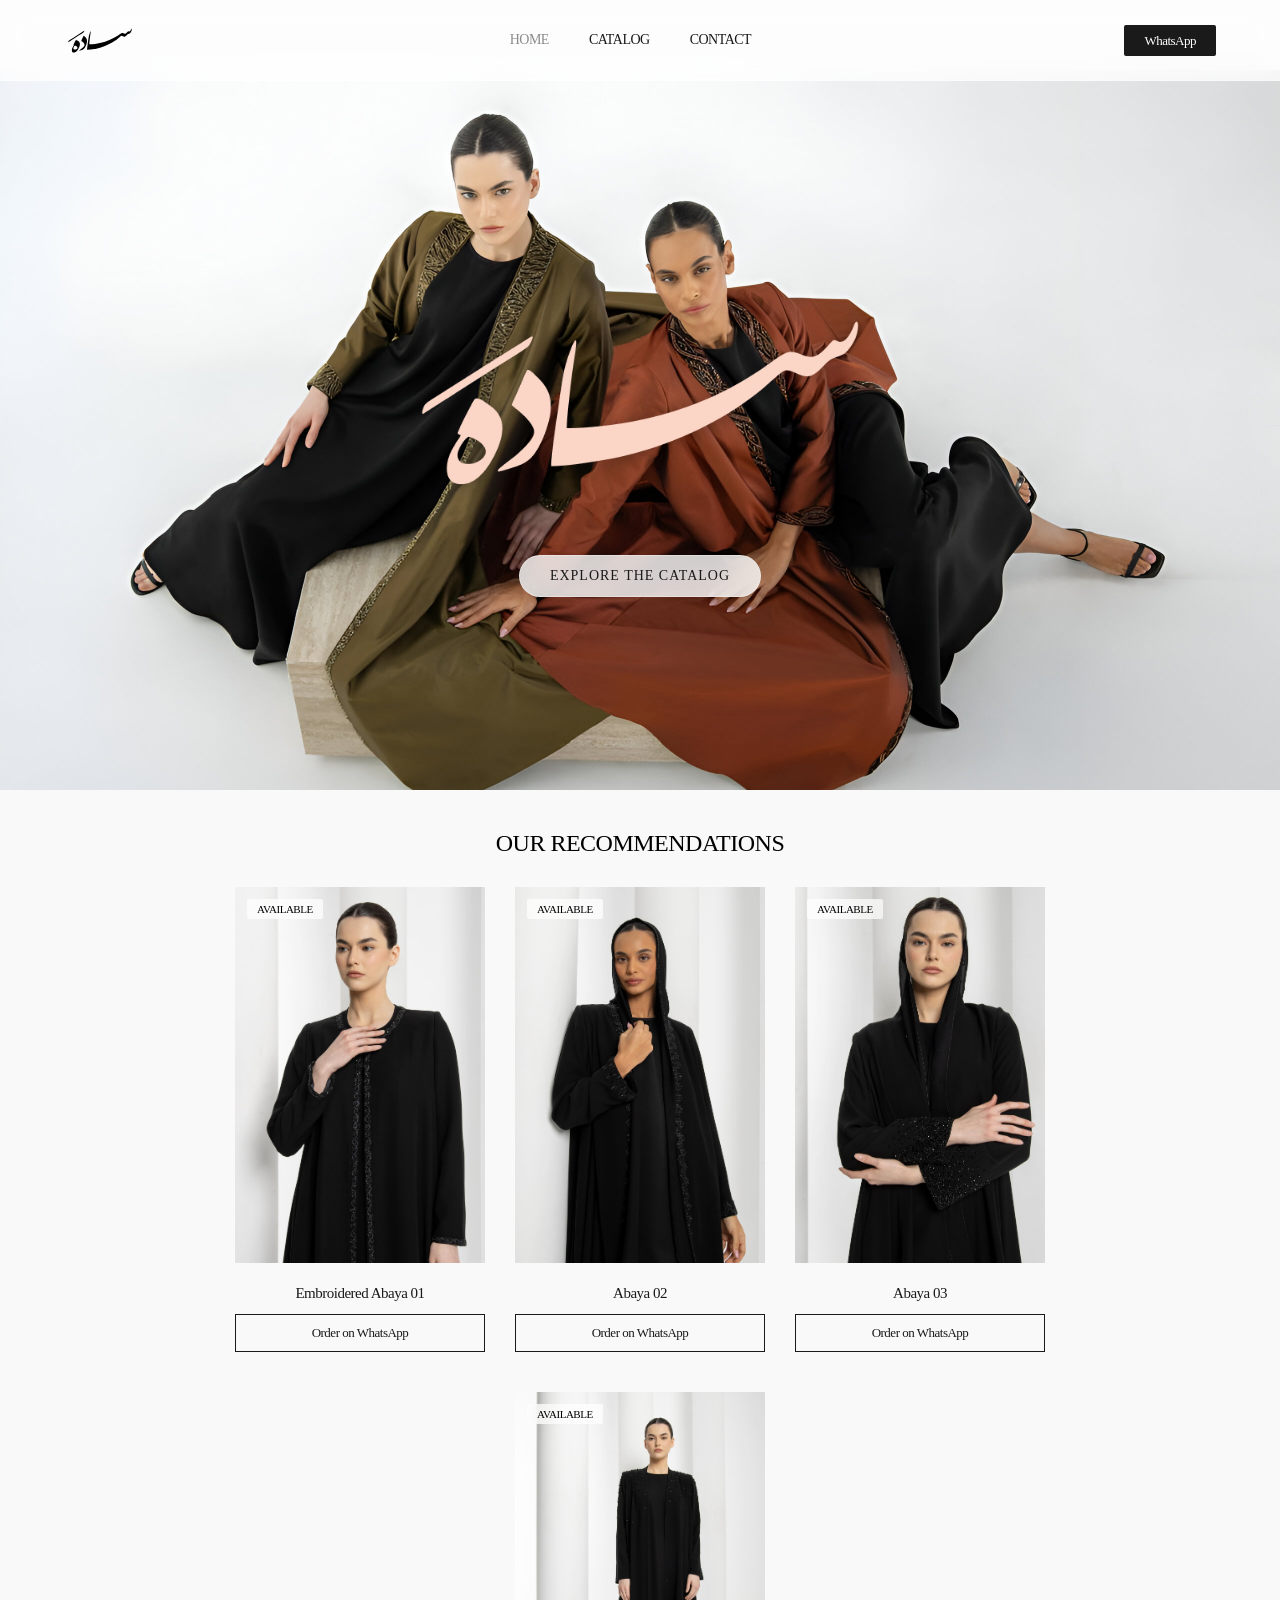
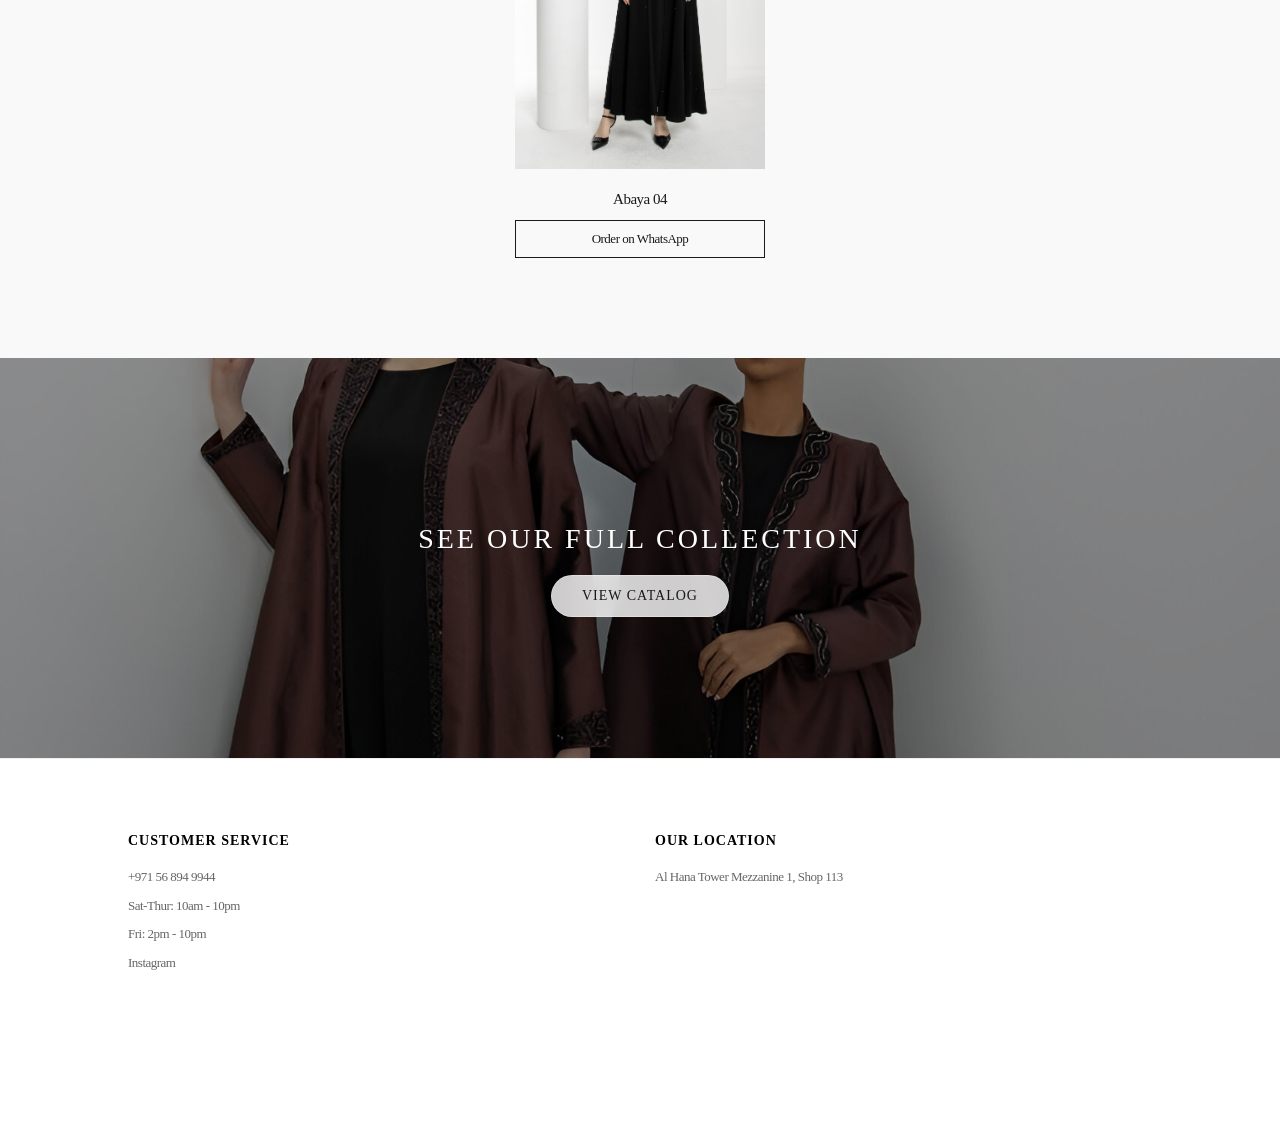
<file: index.html>
<!DOCTYPE html>
<html lang="en">

<head>
    <meta charset="UTF-8">
    <meta name="viewport" content="width=device-width, initial-scale=1.0">
    <link rel="stylesheet" href="style.css">
    <link rel="stylesheet" href="navbar.css">
    <link rel="stylesheet" href="footer.css">
    <title>Sada Abaya | Home</title>
</head>

<body>
    <script>
        document.addEventListener("DOMContentLoaded", () => {
            const hero = document.querySelector('.hero-banner'); // Corrected class name
            if (!sessionStorage.getItem('introPlayed')) {
                hero.classList.add('entrance-anim');
                sessionStorage.setItem('introPlayed', 'true');
            } else {
                hero.style.opacity = "1";
                hero.style.transform = "none";
            }
        });
    </script>
    <nav class="navbar">
        <div class="nav-logo">
            <img src="assets/logo.svg" alt="Zanerobe Logo">
        </div>
            <button class="menu-toggle" onclick="document.querySelector('.nav-links').classList.toggle('active')">
                ☰
            </button>
        <div class="nav-links">
            <a href="index.html" class="active">Home</a>
            <a href="catalog.html">Catalog</a>
            <a href="contact.html">Contact</a>
        </div>
        <div class="nav-right">
            <a href="https://wa.me/971545999978?text=Hello%20Sada%20Abaya,%20I'm%20here%20to%20inquire%20about%20"
                target="_blank" class="nav-whatsapp">WhatsApp</a>
        </div>
    </nav>
    <div class="hero-banner hidden-on-load">
        <img src="assets/banner.jpg" class="banner-bg" alt="Collection Background">

        <div class="banner-overlay">
            <img src="assets/banneroverlay.png" class="overlay-img" alt="The Elegance Capsule">

            <a href="#catalog" class="explore-btn">EXPLORE THE CATALOG</a>
        </div>
    </div>
    <div class="product-section">
        <div class="section-title">OUR RECOMMENDATIONS</div>
        <div id="home-product-grid" class="product-grid"></div>
    </div>

    <script>
        const grid = document.getElementById('home-product-grid');
        const waLink = "https://wa.me/971545999978?text=Hello%20Sada%20Abaya,%20I'm%20here%20to%20inquire%20about%20";

        for (let i = 1; i <= 4; i++) {
            const name = i === 1 ? "Embroidered Abaya 01" : `Abaya ${i.toString().padStart(2, '0')}`;
            grid.innerHTML += `
            <div class="product-card">
                <div class="image-box">
                    <img src="assets/Abaya${i}.jpg" alt="${name}">
                    <div class="tag">AVAILABLE</div>
                </div>
                <div class="product-info">
                    <div class="product-name">${name}</div>
                    <a href="${waLink}" target="_blank" class="order-btn">Order on WhatsApp</a>
                </div>
            </div>`;
        }
    </script>

    <div class="collection-cta">
        <div class="cta-content">
            <h2>SEE OUR FULL COLLECTION</h2>
            <a href="catalog.html" class="explore-btn">VIEW CATALOG</a>
        </div>
    </div>

    <footer class="site-footer" id="contact">
        <div class="footer-column">
            <h3>Customer Service</h3>
            <p>+971 56 894 9944</p>
            <p>Sat-Thur: 10am - 10pm</p>
            <p>Fri: 2pm - 10pm</p>
            <a href="https://www.instagram.com/sada.abayaa?igsh=MXdrN2E4YjViaGtuNQ==" target="_blank"
                class="social-link">Instagram</a>
        </div>
        <div class="footer-column">
            <h3>Our Location</h3>
            <p>Al Hana Tower Mezzanine 1, Shop 113</p>
            <iframe class="map-container"
                src="https://www.google.com/maps/embed?pb=!1m18!1m12!1m3!1d3608.232537243916!2d55.2862!3d25.2458!2m3!1f0!2f0!3f0!3m2!1i1024!2i768!4f13.1!3m3!1m2!1s0x3e5f432579069d35%3A0x647617c06b2e352!2sAl%20Hana%20Center!5e0!3m2!1sen!2sae!4v1700000000000"
                allowfullscreen="" loading="lazy"></iframe>
        </div>
    </footer>
</body>


</html>
</file>
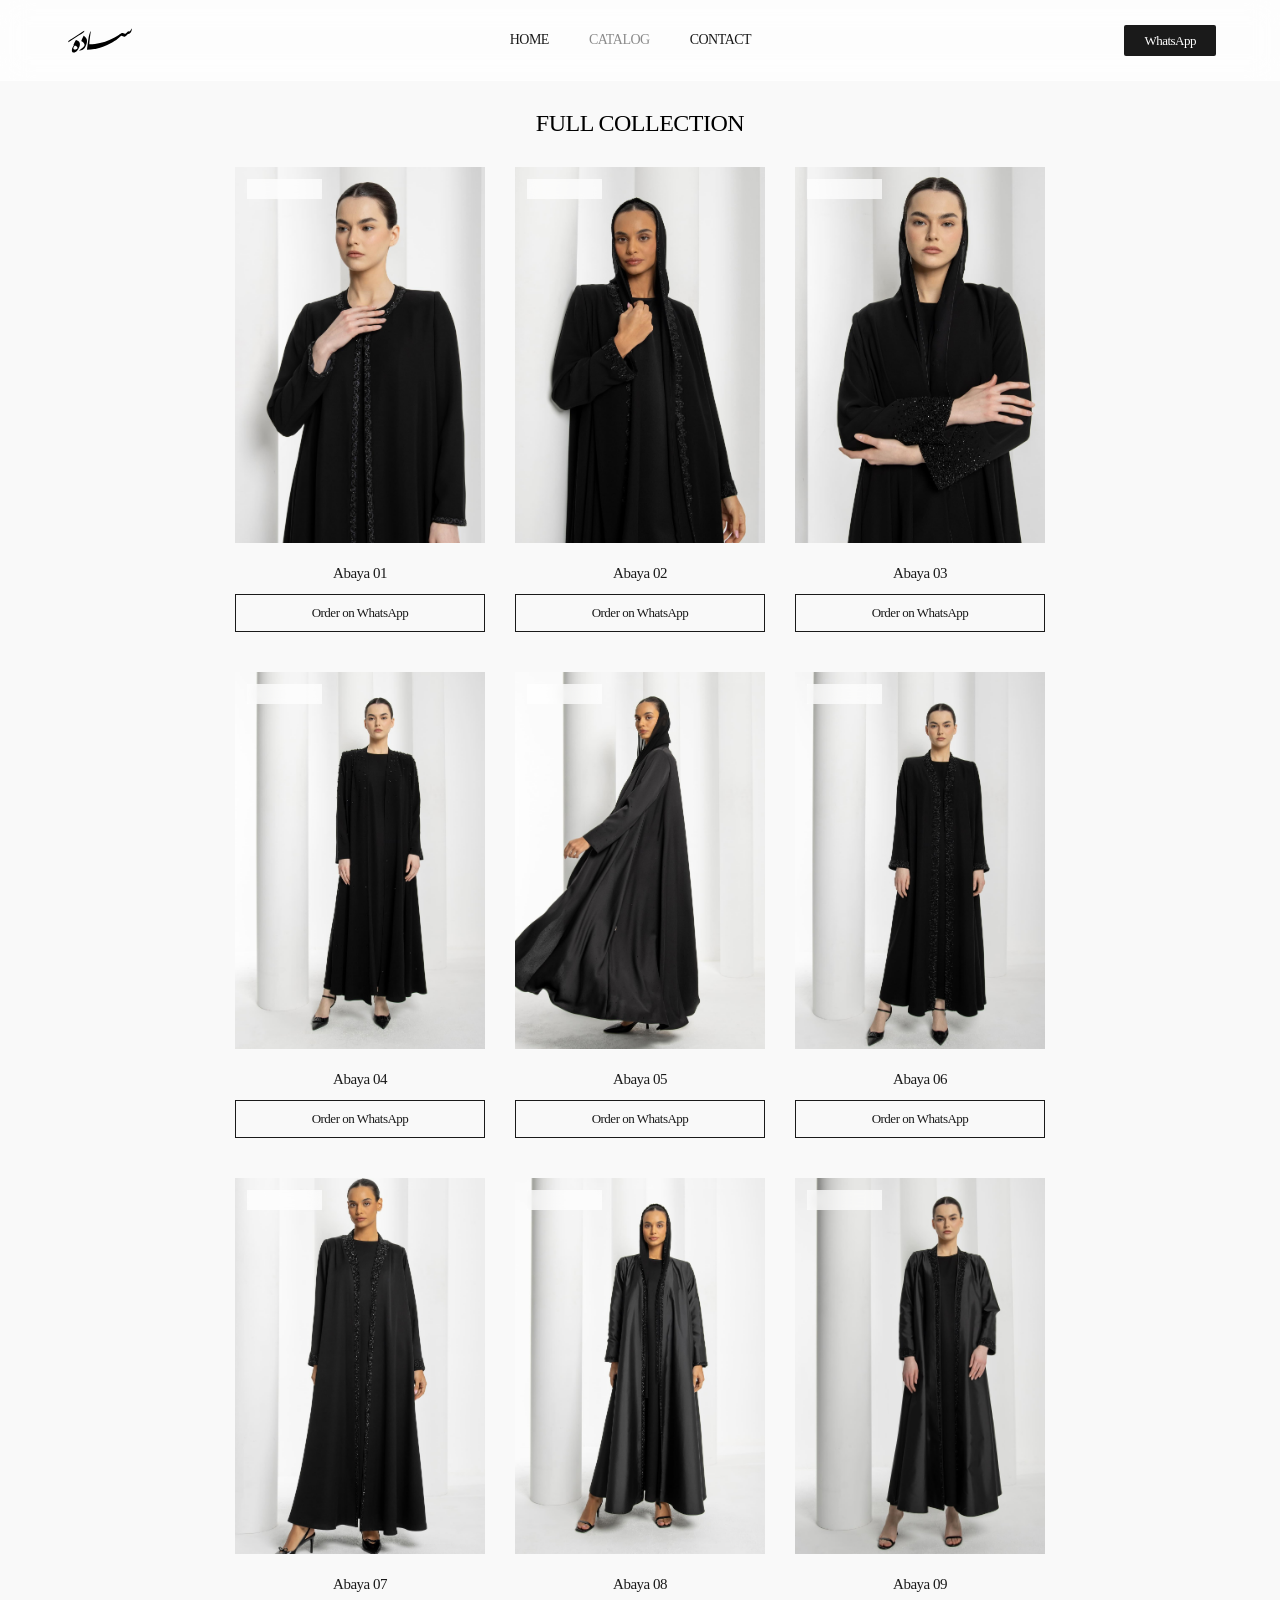
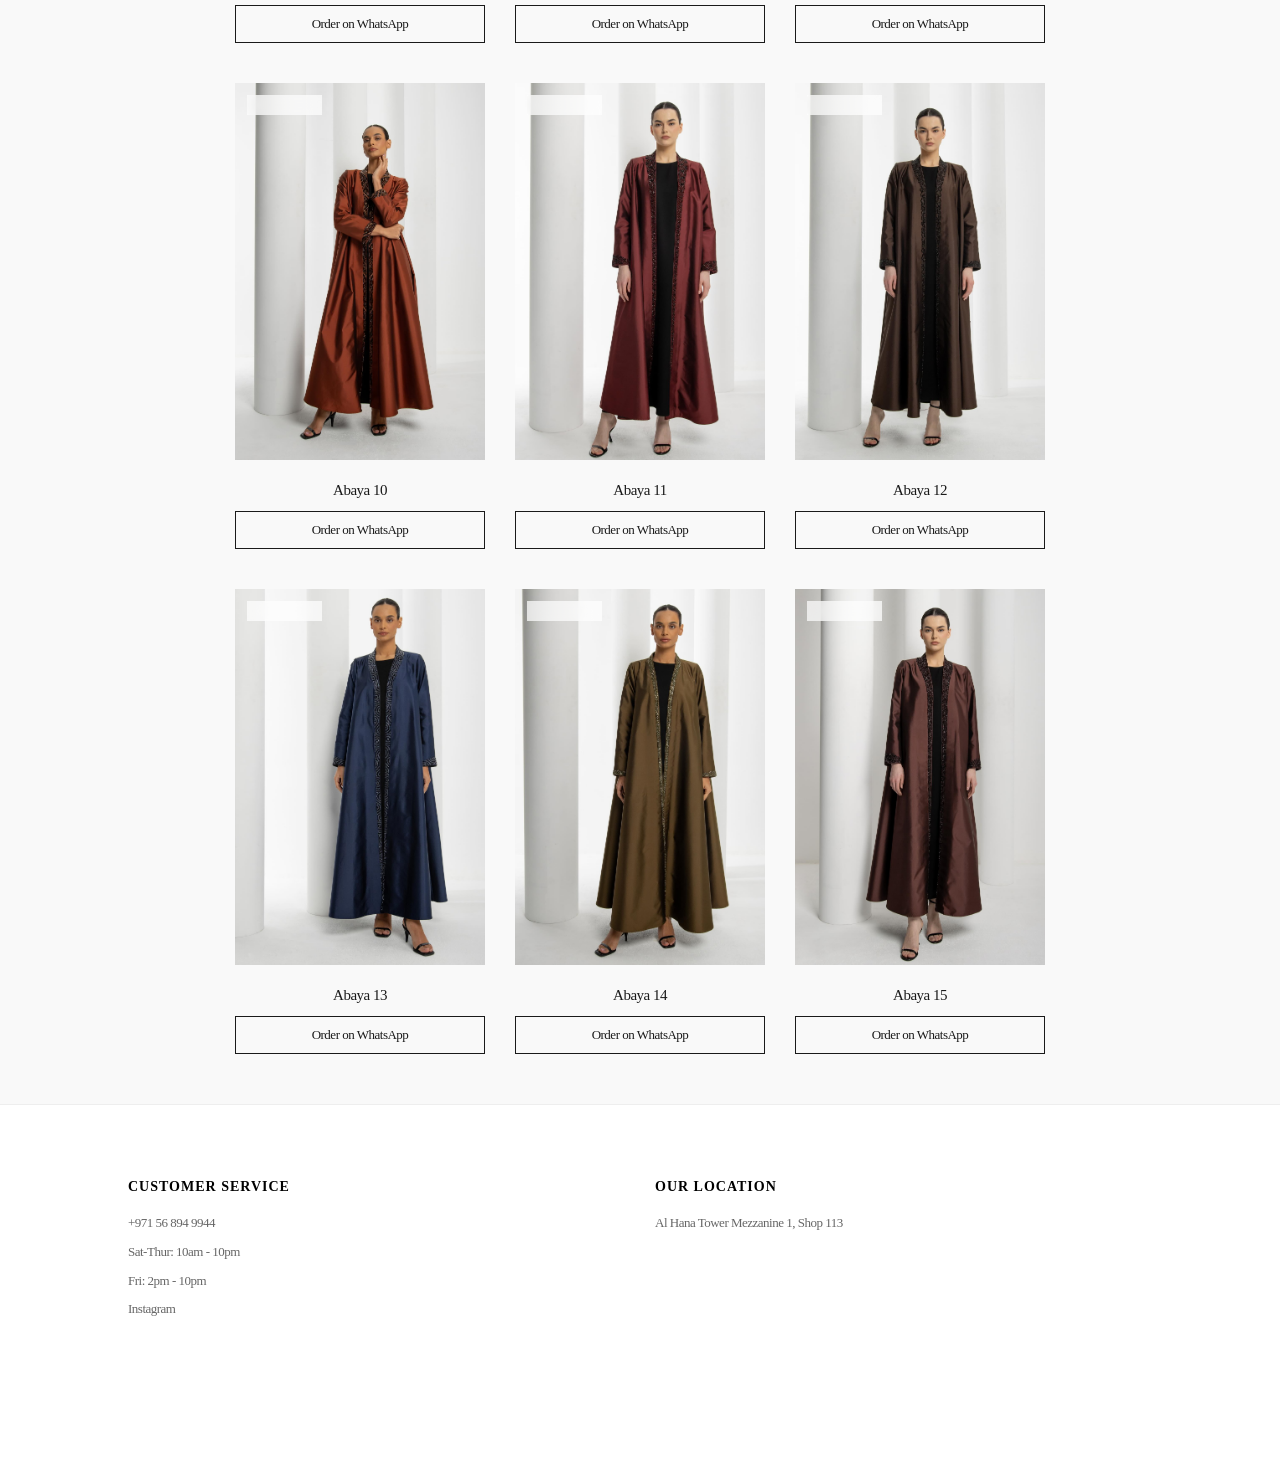
<file: catalog.html>
<!DOCTYPE html>
<html lang="en">

<head>
    <meta charset="UTF-8">
    <meta name="viewport" content="width=device-width, initial-scale=1.0">
    <link rel="stylesheet" href="style.css">
    <link rel="stylesheet" href="navbar.css">
    <link rel="stylesheet" href="footer.css">
    <title>Catalog | Sada Abaya</title>
</head>

<body>
    <nav class="navbar">
        <div class="nav-logo">
            <img src="assets/logo.svg" alt="Zanerobe Logo">
        </div>
            <button class="menu-toggle" onclick="document.querySelector('.nav-links').classList.toggle('active')">
                ☰
            </button>
        <div class="nav-links">
            <a href="index.html">Home</a>
            <a href="catalog.html" class="active">Catalog</a>
            <a href="contact.html">Contact</a>
        </div>
        <div class="nav-right">
            <a href="https://wa.me/971545999978?text=Hello%20Sada%20Abaya,%20I'm%20here%20to%20inquire%20about%20"
                target="_blank" class="nav-whatsapp">WhatsApp</a>
        </div>
    </nav>

    <div class="product-section">
        <div class="section-title">FULL COLLECTION</div>
        <div id="product-grid" class="product-grid">
        </div>
    </div>

    <script>
        const products = Array.from({ length: 15 }, (_, i) => ({
            id: i + 1,
            name: `Abaya ${String(i + 1).padStart(2, '0')}`,
            image: `assets/Abaya${i + 1}.jpg`
        }));

        const grid = document.getElementById('product-grid');
        const waBase = "https://wa.me/971545999978?text=Hello%20Sada%20Abaya,%20I'm%20here%20to%20inquire%20about%20";

        grid.innerHTML = products.map(p => `
        <div class="product-card">
            <div class="image-box">
                <img src="${p.image}" alt="${p.name}">
                <div class="tag">AVAILABLE</div>
            </div>
            <div class="product-info">
                <div class="product-name">${p.name}</div>
                <a href="${waBase}${encodeURIComponent(p.name)}" target="_blank" class="order-btn">
                    Order on WhatsApp
                </a>
            </div>
        </div>
    `).join('');
    </script>
    </div>

    <footer class="site-footer" id="contact">
        <div class="footer-column">
            <h3>Customer Service</h3>
            <p>+971 56 894 9944</p>
            <p>Sat-Thur: 10am - 10pm</p>
            <p>Fri: 2pm - 10pm</p>
            <a href="https://www.instagram.com/sada.abayaa?igsh=MXdrN2E4YjViaGtuNQ==" target="_blank"
                class="social-link">Instagram</a>
        </div>
        <div class="footer-column">
            <h3>Our Location</h3>
            <p>Al Hana Tower Mezzanine 1, Shop 113</p>
            <iframe class="map-container"
                src="https://www.google.com/maps/embed?pb=!1m18!1m12!1m3!1d3608.232537243916!2d55.2862!3d25.2458!2m3!1f0!2f0!3f0!3m2!1i1024!2i768!4f13.1!3m3!1m2!1s0x3e5f432579069d35%3A0x647617c06b2e352!2sAl%20Hana%20Center!5e0!3m2!1sen!2sae!4v1700000000000"
                allowfullscreen="" loading="lazy"></iframe>
        </div>
    </footer>
</body>


</html>
</file>
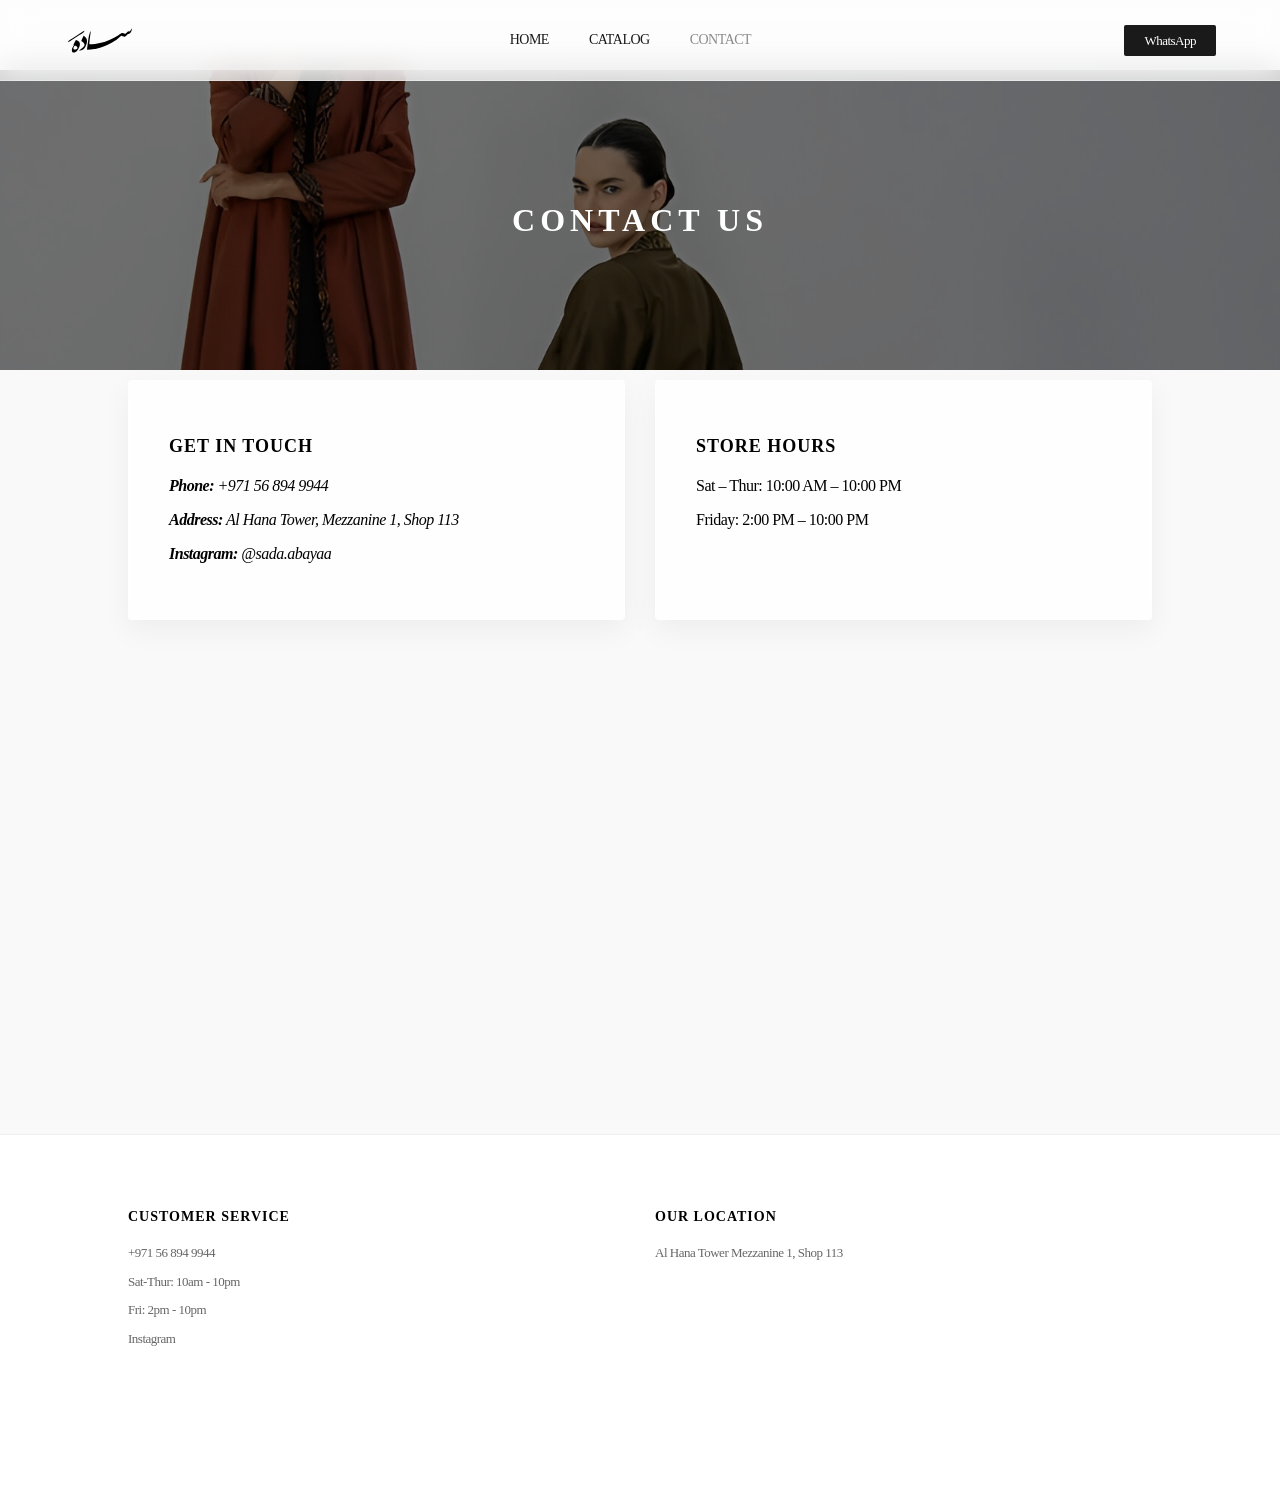
<file: contact.html>
<!DOCTYPE html>
<html lang="en">
<head>
    <meta charset="UTF-8">
    <meta name="viewport" content="width=device-width, initial-scale=1.0">
    <link rel="stylesheet" href="style.css">
    <link rel="stylesheet" href="contact.css">
    <link rel="stylesheet" href="navbar.css">
    <link rel="stylesheet" href="footer.css">
    <title>Contact Us | Sada Abaya</title>
</head>
<body>
    <nav class="navbar">
        <div class="nav-logo">
            <img src="assets/logo.svg" alt="Zanerobe Logo">
        </div>
            <button class="menu-toggle" onclick="document.querySelector('.nav-links').classList.toggle('active')">
                ☰
            </button>
        <div class="nav-links">
            <a href="index.html">Home</a>
            <a href="catalog.html">Catalog</a>
            <a href="contact.html" class="active">Contact</a>
        </div>
        <div class="nav-right">
            <a href="https://wa.me/971545999978?text=Hello%20Sada%20Abaya,%20I'm%20here%20to%20inquire%20about%20"
                target="_blank" class="nav-whatsapp">WhatsApp</a>
        </div>
    </nav>

    <header class="contact-hero">
        <h1>CONTACT US</h1>
    </header>

    <main class="contact-grid">
        <section class="contact-card">
            <h2>GET IN TOUCH</h2>
            <address>
                <p><strong>Phone:</strong> +971 56 894 9944</p>
                <p><strong>Address:</strong> Al Hana Tower, Mezzanine 1, Shop 113</p>
                <p><strong>Instagram:</strong> @sada.abayaa</p>
            </address>
        </section>
        <section class="contact-card">
            <h2>STORE HOURS</h2>
            <p>Sat – Thur: 10:00 AM – 10:00 PM</p>
            <p>Friday: 2:00 PM – 10:00 PM</p>
        </section>
    </main>

    <div class="full-map">
        <iframe src="https://www.google.com/maps/embed?pb=!1m18!1m12!1m3!1d3608.5303960205245!2d55.2758509!3d25.2527263!2m3!1f0!2f0!3f0!3m2!1i1024!2i768!4f13.1!3m3!1m2!1s0x3e5f431478950f21%3A0xc665780a4f55f308!2sAl%20Hana%20Center!5e0!3m2!1sen!2sae!4v1705000000000" 
            width="100%" height="450" style="border:0;" allowfullscreen="" loading="lazy"></iframe>
    </div>

    <footer class="site-footer" id="contact">
        <div class="footer-column">
            <h3>Customer Service</h3>
            <p>+971 56 894 9944</p>
            <p>Sat-Thur: 10am - 10pm</p>
            <p>Fri: 2pm - 10pm</p>
            <a href="https://www.instagram.com/sada.abayaa?igsh=MXdrN2E4YjViaGtuNQ==" target="_blank"
                class="social-link">Instagram</a>
        </div>
        <div class="footer-column">
            <h3>Our Location</h3>
            <p>Al Hana Tower Mezzanine 1, Shop 113</p>
            <iframe class="map-container"
                src="https://www.google.com/maps/embed?pb=!1m18!1m12!1m3!1d3608.232537243916!2d55.2862!3d25.2458!2m3!1f0!2f0!3f0!3m2!1i1024!2i768!4f13.1!3m3!1m2!1s0x3e5f432579069d35%3A0x647617c06b2e352!2sAl%20Hana%20Center!5e0!3m2!1sen!2sae!4v1700000000000"
                allowfullscreen="" loading="lazy"></iframe>
        </div>
    </footer>
</body>

</html>
</file>
<file: style.css>
body {
    margin: 0;
    font-family: "Times New Roman", serif;
    background-color: #f9f9f9;
    letter-spacing: -0.5px;
}

/* Banner Section */
.hero-banner {
    position: relative;
    width: 100%;
    height: 80vh;
    overflow: hidden;
    display: flex;
    justify-content: center;
    align-items: center;
}

.banner-bg {
    position: absolute;
    width: 100%;
    height: 100%;
    object-fit: cover;
    z-index: 1;
}

.banner-overlay {
    position: relative;
    z-index: 2;
    display: flex;
    flex-direction: column;
    align-items: center;
    gap: 20px;
}

.overlay-img {
    max-width: 80%;
    height: auto;
    filter: drop-shadow(0 2px 10px rgba(0,0,0,0.3));
    animation: fadeIn 1.5s ease-out forwards, float 4s ease-in-out infinite alternate;
}

/* Product Section */
.product-section {
    padding: 40px 10%;
    display: flex;
    flex-direction: column;
    align-items: center;
}

.section-title {
    font-size: 24px;
    font-weight: 500;
    margin-bottom: 30px;
    text-transform: uppercase;
}

.product-grid {
    display: flex;
    flex-wrap: wrap;
    gap: 30px;
    justify-content: center;
    width: 100%;
}

.product-card {
    width: calc(25% - 30px);
    min-width: 250px;
    transition: transform 0.4s ease-in-out;
    cursor: pointer;
}

.product-card:hover {
    transform: scale(1.03);
}

.image-box {
    position: relative;
    background-color: #e8e8e8;
    margin-bottom: 12px;
    overflow: hidden;
}

.image-box img {
    width: 100%;
    aspect-ratio: 850 / 1280;
    object-fit: cover;
    display: block;
}

.tag {
    position: absolute;
    top: 12px;
    left: 12px;
    background: rgba(255, 255, 255, 0.7);
    backdrop-filter: blur(8px);
    padding: 4px 10px;
    font-size: 11px;
    border-radius: 2px;
}

.product-info {
    text-align: center;
    display: flex;
    flex-direction: column;
    gap: 12px;
    padding: 10px 0;
}

.product-name {
    font-size: 15px;
    color: #1a1a1a;
}

.order-btn {
    text-decoration: none;
    color: #1a1a1a;
    font-size: 13px;
    padding: 10px;
    border: 1px solid #1a1a1a;
    transition: all 0.4s ease-in-out;
}

.order-btn:hover {
    background: rgba(0, 0, 0, 0.05);
    backdrop-filter: blur(5px);
    letter-spacing: 0.5px;
}

/* Add this below your .overlay-img styles */
.explore-btn {
    padding: 12px 30px;
    background: rgba(255, 255, 255, 0.8);
    backdrop-filter: blur(10px);
    color: #1a1a1a;
    text-decoration: none;
    font-size: 14px;
    letter-spacing: 1px;
    border-radius: 50px;
    transition: all 0.4s ease;
    border: 1px solid rgba(255, 255, 255, 0.3);
    display: inline-block; /* Ensures padding and transform work correctly */
}

.explore-btn:hover {
    background: #fff;
    transform: scale(1.05);
    box-shadow: 0 5px 15px rgba(0,0,0,0.2);
}

/* Animations */
@keyframes fadeIn {
    0% { opacity: 0; transform: translateY(20px); }
    100% { opacity: 1; transform: translateY(0); }
}

@keyframes float {
    0% { transform: translateY(0px); }
    100% { transform: translateY(-15px); }
}

.collection-cta {
    position: relative;
    width: 100%;
    height: 400px;
    background: url('assets/banner2.jpg') center/cover no-repeat;
    display: flex;
    justify-content: center;
    align-items: center;
    margin-top: 50px;
}

.collection-cta::before {
    content: '';
    position: absolute;
    top: 0; left: 0; width: 100%; height: 100%;
    background: rgba(0, 0, 0, 0.4);
}

.cta-content {
    position: relative;
    z-index: 2;
    text-align: center;
    color: #fff;
}

.cta-content h2 {
    font-size: 28px;
    letter-spacing: 3px;
    margin-bottom: 20px;
    font-weight: 400;
}

/* Initial state: hidden */
.hidden-on-load { opacity: 0; transform: translateY(20px); }

/* Animation state */
.entrance-anim {
    animation: fadeInUp 1.2s ease forwards;
}

@keyframes fadeInUp {
    to { opacity: 1; transform: translateY(0); }
}

/* Responsive */
@media screen and (max-width: 1024px) {
    .product-card { width: calc(33.33% - 30px); }
}

@media screen and (max-width: 720px) {
    .product-card { width: calc(50% - 30px); }
}
</file>
<file: navbar.css>
.navbar {
    position: fixed;
    top: 0;
    width: 100%;
    display: flex;
    justify-content: space-between;
    align-items: center;
    padding: 20px 5%;
    background: rgba(255, 255, 255, 0.7);
    backdrop-filter: blur(15px);
    z-index: 1000;
    box-sizing: border-box;
    border-bottom: 1px solid rgba(255, 255, 255, 0.3);
}

.nav-logo img {
    height: 40px;
    width: auto;
    display: block;
    transition: transform 0.4s ease;
}

.nav-logo img:hover {
    transform: scale(1.05);
}

.nav-links {
    display: flex;
    gap: 40px;
}

.nav-links a {
    text-decoration: none;
    color: #1a1a1a;
    font-size: 14px;
    text-transform: uppercase;
    transition: 0.4s;
}

.nav-links a:hover, .nav-links a.active {
    opacity: 0.5;
}

.nav-whatsapp {
    text-decoration: none;
    color: #fff;
    background: #1a1a1a;
    padding: 8px 20px;
    font-size: 13px;
    border-radius: 2px;
    transition: 0.4s;
}

.nav-whatsapp:hover {
    background: #444;
}

body { padding-top: 70px; }

/* Mobile Toggle Button - Hidden by default */
.menu-toggle {
    display: none;
    background: none;
    border: none;
    font-size: 24px;
    cursor: pointer;
    color: #1a1a1a;
    order: 2; /* Positions it nicely on mobile */
}

@media (max-width: 768px) {
    .menu-toggle {
        display: block;
        order: 2; /* Moves hamburger to the far right */
        padding: 5px;
    }

    .nav-links {
        display: none; 
        flex-direction: column;
        align-items: center; /* Centers items horizontally */
        justify-content: center; /* Centers items vertically if needed */
        position: absolute;
        top: 100%;
        left: 0;
        width: 100%;
        background: rgba(255, 255, 255, 0.98);
        backdrop-filter: blur(20px);
        padding: 40px 0; /* Vertical padding for the whole menu */
        gap: 35px; /* Spacing between each link */
        border-bottom: 1px solid #eee;
    }

    .nav-links a {
        width: 100%; /* Makes the clickable area wider */
        text-align: center;
        font-size: 16px; /* Slightly larger for better mobile tapping */
        letter-spacing: 2px;
    }
    .nav-links.active {
        display: flex;
    }

    .nav-logo {
        flex: 1; /* Pushes other items to the right */
    }

    .nav-right {
        order: 1; /* Moves WhatsApp button before the hamburger */
    }
}
</file>
<file: footer.css>
.site-footer {
    padding: 60px 10%;
    background: #fff;
    border-top: 1px solid #eee;
    display: flex;
    justify-content: space-between;
    flex-wrap: wrap;
    gap: 30px;
}

.footer-column {
    flex: 1;
    min-width: 200px;
}

.footer-column h3 {
    font-size: 14px;
    text-transform: uppercase;
    margin-bottom: 20px;
    letter-spacing: 1px;
}

.footer-column p, .social-link {
    font-size: 13px;
    color: #666;
    line-height: 1.2;
    text-decoration: none;
    display: block;
}

.map-container {
    width: 100%;
    height: 150px;
    margin-top: 15px;
    border: 0;
}
</file>
<file: contact.css>
.contact-hero {
    height: 300px;
    /* This adds a 50% dark overlay over the image */
    background: linear-gradient(rgba(0, 0, 0, 0.5), rgba(0, 0, 0, 0.5)), 
                url('assets/contactbg.jpg') center/cover;
    display: flex;
    justify-content: center;
    align-items: center;
    color: #fff;
    letter-spacing: 5px;
}

.contact-grid {
    display: flex;
    gap: 30px;
    padding: 60px 10%;
    margin-top: -50px; /* Overlaps hero for a modern look */
    z-index: 5;
    position: relative;
}

.contact-card {
    flex: 1;
    padding: 40px;
    background: rgba(255, 255, 255, 0.8);
    backdrop-filter: blur(15px);
    border: 1px solid rgba(255, 255, 255, 0.3);
    border-radius: 4px;
    box-shadow: 0 10px 30px rgba(0,0,0,0.05);
}

.contact-card h2 {
    font-size: 18px;
    margin-bottom: 20px;
    letter-spacing: 1px;
}
</file>
